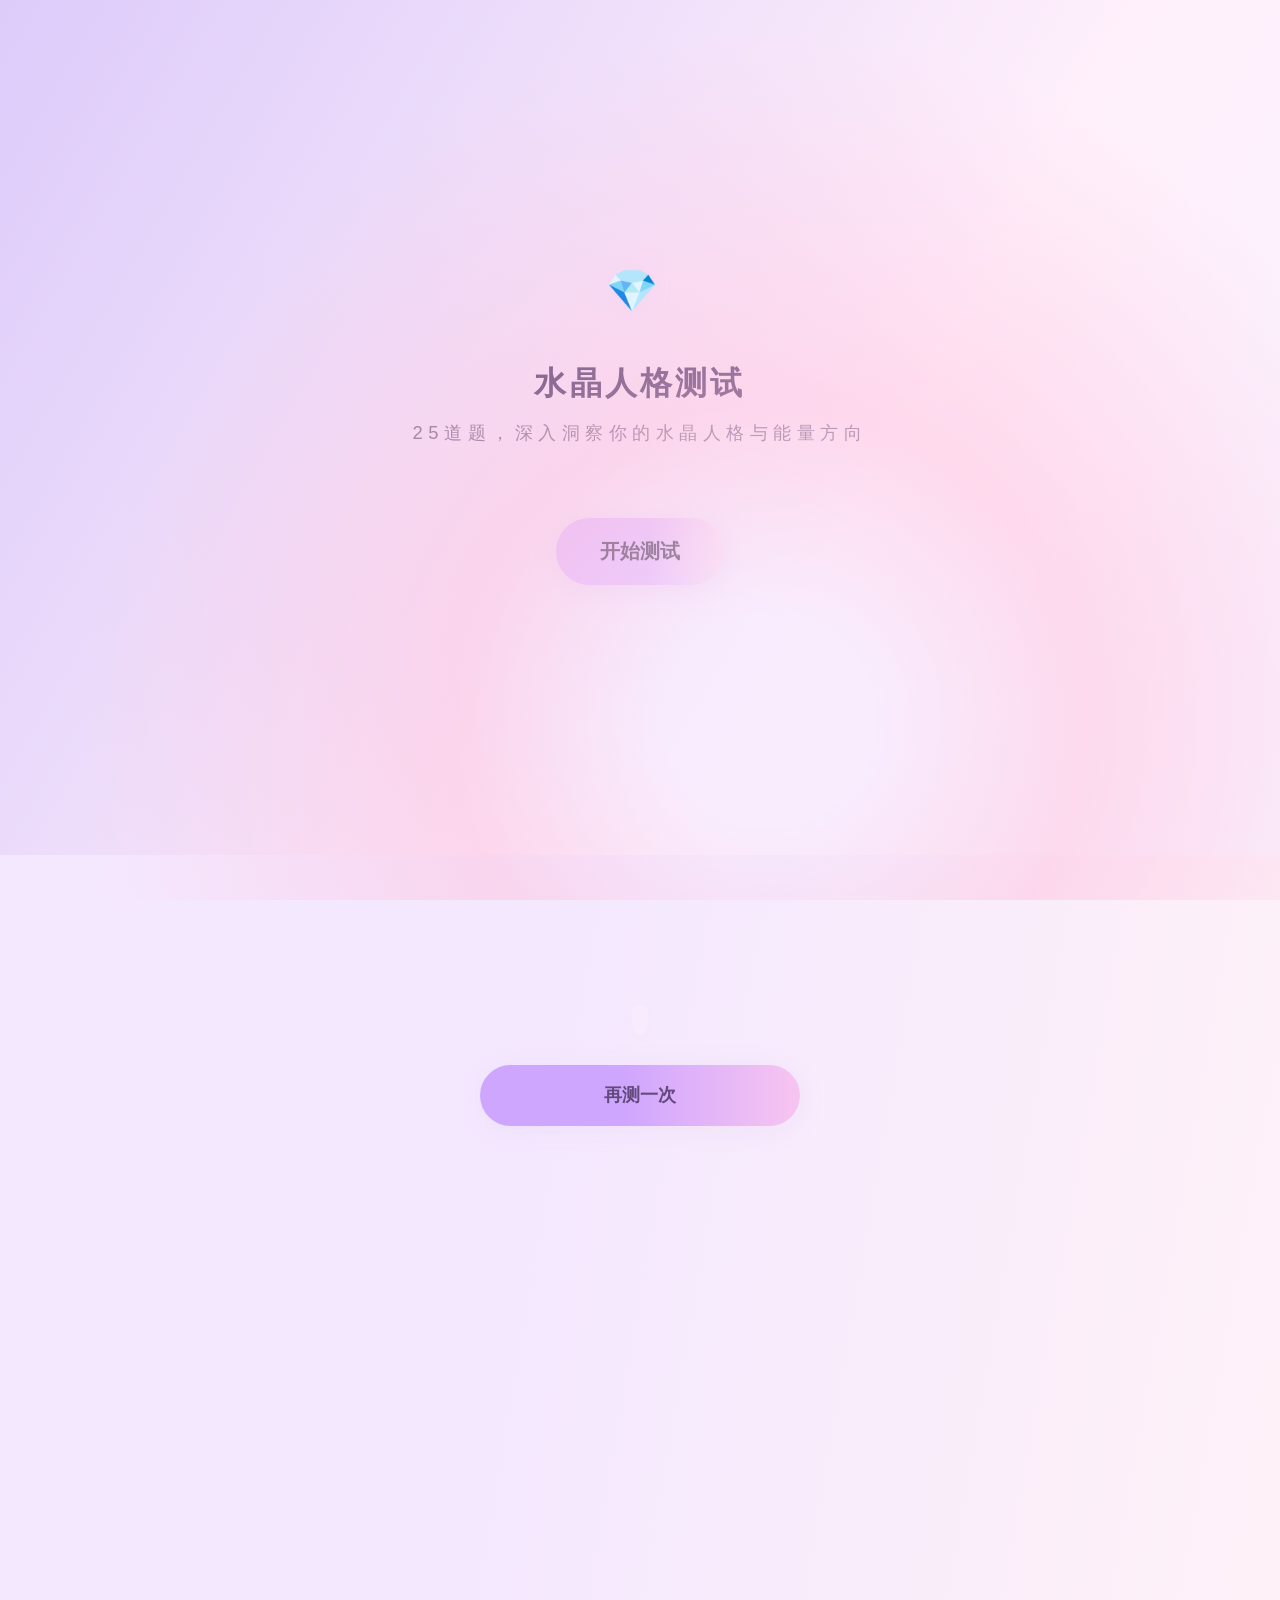
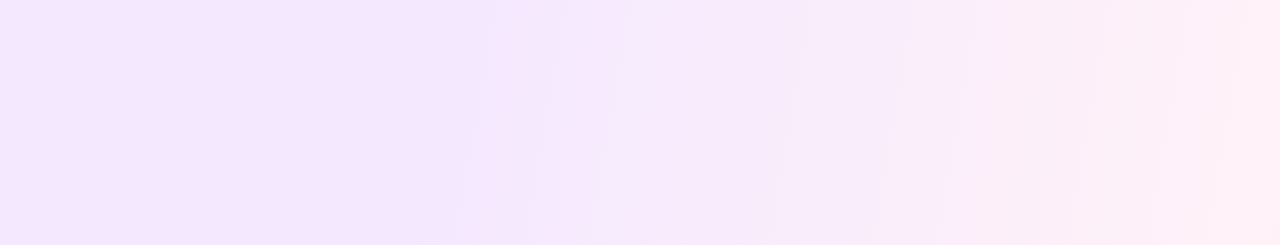
<file: index.html>
<!DOCTYPE html>
<html lang="zh-CN">
<head>
  <meta charset="UTF-8" />
  <meta name="viewport" content="width=device-width,initial-scale=1,maximum-scale=1,user-scalable=no" />
  <title>水晶人格测试 - 命定你的能量水晶</title>
  <meta name="keywords" content="水晶人格,水晶测试,玄学,命定,情绪疗愈,小红书,自我提升">
  <meta name="description" content="25道题测你适合佩戴哪款能量水晶，精致人格推荐，专属疗愈指引。">
  <link rel="stylesheet" href="./style.css" />
</head>

<body>
  <div id="app">
    <!-- 顶部氛围区/欢迎页 -->
    <section class="welcome-section" id="welcome-section">
      <div class="welcome-bg"></div>
      <div class="brand-logo">💎</div>
      <h1 class="main-title">水晶人格测试</h1>
      <p class="subtitle">25道题，深入洞察你的水晶人格与能量方向</p>
      <button class="start-btn" id="startBtn">开始测试</button>
    </section>

    <!-- 测试题区 -->
    <section class="question-section hide" id="question-section">
      <div class="progress-bar" id="progress-bar">
        <div class="progress-inner" id="progress-inner"></div>
      </div>
      <div class="question-box">
        <div class="question-number" id="question-number"></div>
        <div class="question-title" id="question-title"></div>
        <div class="options" id="options"></div>
      </div>
    </section>

    <!-- 结果展示区 -->
    <section class="result-section hide" id="result-section">
      <div class="crystal-type" id="crystal-type"></div>
      <div class="secondary-type" id="secondary-type"></div>
      <div class="type-desc" id="type-desc"></div>
      <div class="crystal-img-box" id="crystal-img-box"></div>
      <div class="crystal-info" id="crystal-info"></div>
      <div class="buy-guide" id="buy-guide"></div>
      <button class="wechat-btn" id="restartBtn">再测一次</button>
      <div class="cta-bottom" id="cta-bottom"></div>
    </section>
  </div>

  <script src="./script.js"></script>
</body>
</html>
</file>
<file: style.css>
:root {
  --main-purple: #dcb2fc;
  --main-pink: #ffe6f2;
  --main-white: #ffffff;
  --gray-text: #7b6d8d;
  --option-hover: #f3e3ff;
  --progress-bg: #e8d7fd;
  --progress-main: #c687f6;
  --btn-pink: #cea1ea;
  --btn-dark: #9476b4;
}

body {
  margin: 0;
  font-family: 'PingFang SC', 'Hiragino Sans GB', 'Microsoft YaHei', Arial, sans-serif;
  background: linear-gradient(135deg, #f8f6fd 40%, #fae4fa 100%);
  color: #463466;
  box-sizing: border-box;
  min-height: 100vh;
}

/* 欢迎区 */
.welcome-section {
  display: flex;
  flex-direction: column;
  align-items: center;
  justify-content: center;
  min-height: 95vh;
  background: linear-gradient(120deg, #ddcbfa 0%, #fff0fb 65%, #f8f2ff 100%);
  position: relative;
  text-align: center;
  opacity: 1;
  transition: opacity 0.45s ease, transform 0.45s ease;
}

.welcome-section.fade-out {
  opacity: 0;
  transform: translateY(-18px);
}

.brand-logo {
  font-size: 2.6rem;
  margin-bottom: 0.5em;
  letter-spacing: 0.4em;
  color: #aa7bc7;
  filter: drop-shadow(0 4px 10px rgba(245,190,255,0.1));
}

.main-title {
  font-size: 2rem;
  letter-spacing: 0.1em;
  font-weight: bold;
  margin-bottom: 0.3em;
}

.subtitle {
  margin: 0.2em 0 1.6em 0;
  font-size: 1.15em;
  color: var(--gray-text);
  letter-spacing: 0.3em;
}

.welcome-bg {
  pointer-events: none;
  position: absolute;
  z-index: 0;
  left: 50%;
  top: 0;
  transform: translateX(-50%);
  width: 100vw; height: 100vh;
  background: radial-gradient(circle at 60% 80%, #f3e8ff 10%, #ffc2de 30%, transparent 65%);
  opacity: 0.5;
}

/* 按钮 */
button {
  cursor: pointer;
  border: none;
  outline: none;
  border-radius: 999px;
  font-size: 1.1em;
  padding: 1em 2.2em;
  font-weight: 600;
  box-shadow: 0 4px 26px 0 rgba(194,174,222,0.12);
  transition: background 0.24s;
  background: var(--btn-pink);
  color: #634a7d;
  margin: 0.8em auto 0.2em auto;
  display: block;
}
button:active {
  background: var(--btn-dark);
  color: #fff;
}
button.start-btn {
  font-size: 1.25em;
  margin-top: 2.2em;
  background: linear-gradient(90deg, #e5bbff 55%, #fee1f1 100%);
  color: #432f51;
  box-shadow: 0 4px 24px 0 #e4c9f399;
}

/* 测试题区 */
.question-section {
  min-height: 100vh;
  display: flex;
  flex-direction: column;
  align-items: stretch;
  background: linear-gradient(120deg, #f6efff 20%, #fff7fa 100%);
  padding-top: 2vh;
  padding-bottom: 6vh;
  margin: 0;
}

.hide { display: none; }

.progress-bar {
  background: var(--progress-bg);
  border-radius: 12px;
  height: 10px;
  width: 90vw;
  margin: 18px auto 0 auto;
  position: relative;
  max-width: 420px;
  box-shadow: 0 2px 5px #d2c2f828;
}
.progress-inner {
  background: linear-gradient(to right, var(--progress-main), #c9a5e7);
  border-radius: 10px;
  height: 100%;
  width: 0;
  transition: width 0.36s cubic-bezier(.24,.6,.21,.96);
}

.question-box {
  width: 90vw;
  max-width: 420px;
  margin: 2.2em auto 0 auto;
  background: #fff9feea;
  border-radius: 22px;
  box-shadow: 0 4px 28px #e8d1ff39;
  padding: 2.2em 1.3em 2.4em 1.3em;
  position: relative;
}
.question-number {
  font-size: 1em;
  color: var(--gray-text);
  margin-bottom: 0.5em;
  letter-spacing: 0.08em;
}
.question-title {
  font-size: 1.19em;
  font-weight: 500;
  text-align: center;
  margin-bottom: 1.5em;
  color: #4c387c;
  min-height: 2.2em;
  letter-spacing: 1px;
}
.options {
  display: flex;
  flex-direction: column;
  gap: 1.1em;
  margin-top: 10px;
}
.option-card {
  border: none;
  background: var(--main-pink);
  color: #713b92;
  font-size: 1.1em;
  border-radius: 16px;
  padding: 1.1em 0.8em;
  box-shadow: 0 1px 8px #e0caee21;
  transition: background 0.16s, color 0.17s;
  margin-bottom: 0.5em;
  text-align: center;
  outline: none;
}
.option-card:hover, .option-card.selected {
  background: var(--option-hover);
  color: #9c5bcb;
  font-weight: 600;
}

/* 结果区 */
.result-section {
  min-height: 97vh;
  width: 100vw;
  background: linear-gradient(100deg, #f4e8ff 40%, #fff2f7 100%);
  display: flex;
  flex-direction: column;
  align-items: center;
  padding-top: 5vh;
  padding-bottom: 8vh;
}
.crystal-type {
  font-size: 1.49rem;
  font-weight: 600;
  color: #8655b5;
  margin-top: 1.1em;
  margin-bottom: 0.28em;
  letter-spacing: 0.04em;
}
.secondary-type {
  font-size: 1.04rem;
  color: #a17ede;
  margin-bottom: 0.34em;
  letter-spacing: 0.03em;
}
.type-desc {
  color: #6b5d85;
  font-size: 1em;
  margin-bottom: 1.4em;
  text-align: center;
  line-height: 1.6;
  max-width: 340px;
}
.crystal-img-box {
  margin: 0 auto 1em auto;
}
.crystal-img {
  border-radius: 50%;
  background: #fff6fc;
  width: 98px;
  height: 98px;
  object-fit: cover;
  box-shadow: 0 2px 12px #e9caf377;
  display: block;
  margin: 0 auto;
}
.crystal-info {
  font-size: 1.1em;
  color: #715398;
  text-align: center;
  line-height: 1.7;
  margin-bottom: 1.6em;
  max-width: 340px;
}
.buy-guide {
  background: #f7ebfd;
  border-radius: 18px;
  color: #785ba3;
  margin-bottom: 1.1em;
  padding: 0.96em 0.5em 0.92em 0.5em;
  font-size: 1em;
  text-align: center;
  box-shadow: 0 1px 10px #e6dafe14;
}

.wechat-btn, .share-btn {
  width: 85vw;
  max-width: 320px;
  font-size: 1.13em;
  margin-top: 0.7em;
  margin-bottom: 0.2em;
  background: linear-gradient(90deg, #cfa6fe 45%, #ffcaee 110%);
}
.wechat-btn:active, .share-btn:active {
  background: #ae7ec7;
}

.cta-bottom {
  margin-top: 2em;
  color: #a482c7;
  font-size: 0.97em;
  letter-spacing: 0.02em;
  text-align: center;
}

.modal {
  z-index: 111;
  background: rgba(189,164,221,0.11);
  position: fixed;
  left: 0; right:0; top:0; bottom:0;
  display: flex;
  align-items: center;
  justify-content: center;
}
.modal-content {
  padding: 2em 1.5em 1.1em 1.5em;
  background: #fff8fd;
  border-radius: 15px;
  min-width: 260px;
  max-width: 80vw;
  box-shadow: 0 2px 15px rgba(157,123,182,0.13);
  text-align: center;
}
.modal h3 {
  font-size: 1.19em;
  margin: 0 0 1em 0; color: #66409e;
}
#share-content {
  width: 90%;
  min-height: 2.5em;
  border: 1px dashed #e0c4ee;
  border-radius: 8px;
  font-size: 1em;
  padding: 0.6em;
  margin-bottom: 1.2em;
  color: #7c659e;
  background: #fbf7ff;
}
.modal-close {
  background: #d2b2ee;
  color: #644a81;
  font-size: 1em;
  width: 70%;
  margin-top: 0.7em;
}

/* 响应式优化 */
@media (max-width: 600px) {
  .main-title { font-size: 1.36rem;}
  .brand-logo { font-size: 2rem;}
  .crystal-img { width: 65px; height: 65px;}
  .result-section { padding-top: 2vh; padding-bottom: 5vh; }
}
</file>
